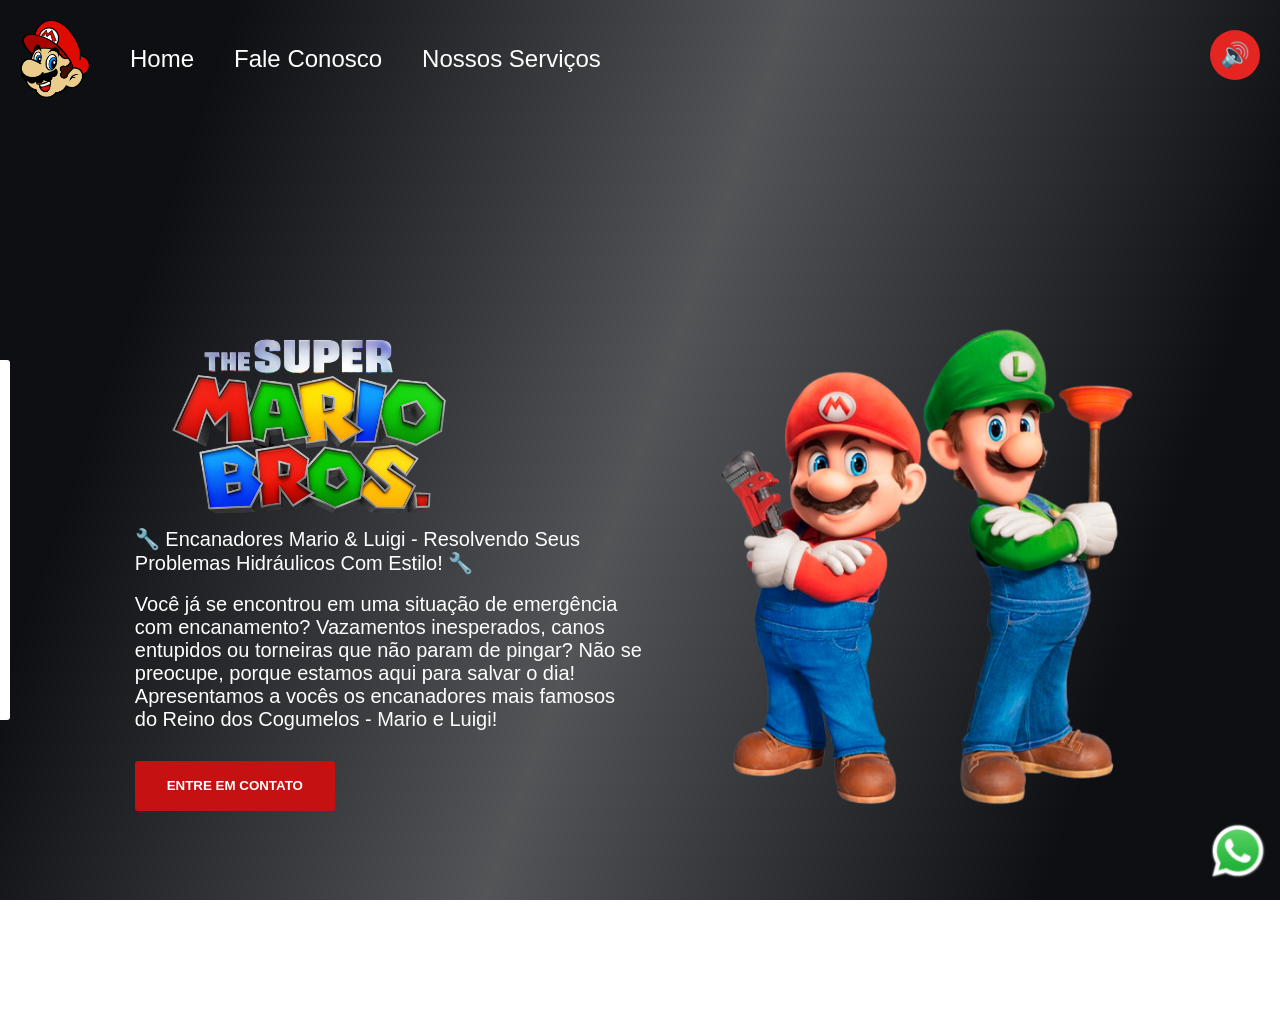
<file: index.html>
<!DOCTYPE html>
<html lang="pt-BR">

<head>
    <meta charset="UTF-8">
    <meta name="viewport" content="width=device-width, initial-scale=1.0">
    <link rel="stylesheet" href="style.css">
    <title>Mario Bros</title>
</head>

<body>

    <div class="header">
        <img src="./assets/logo-header.png" alt="mario-header">
        <a class="home-header" href="index.html">Home</a>
        <a class="fale-conosco-header" onclick="mostrarForm()" href="#">Fale Conosco</a>
        <a class="nossos-servicos-header" href="servicos.html">Nossos Serviços</a>
        <audio id="musica" src="./assets/super-mario-bros-music.mp3" loop autoplay></audio>
        <button id="btn-audio" aria-label="Tocar música">🔊</button>
    </div>

    <div class="caixa-principal">
        <div class="caixa-info-texto">
            <img src="./assets/logo.png" alt="Logo Mario Bros" class="logo-mario">
            <p>🔧 Encanadores Mario & Luigi - Resolvendo Seus Problemas Hidráulicos Com Estilo! 🔧</p>
            <br>
            <p>Você já se encontrou em uma situação de emergência com encanamento? Vazamentos inesperados, canos

                entupidos ou torneiras que não param de pingar? Não se preocupe, porque estamos aqui para salvar o dia!

                Apresentamos a vocês os encanadores mais famosos do Reino dos Cogumelos - Mario e Luigi!</p>
            <button onclick="mostrarForm()">Entre em Contato</button>
        </div>

        <div class="caixa-logo-luigi-mario">
            <img src="./assets/mario.png" alt="Imagem-Mario-e-Luigi" class="logo-luidi-mario">
        </div>

    </div>

    <div class="caixa-video">
        <video src="./assets/video.mp4" autoplay muted loop></video>
        <div class="mascara-video">
        </div>
    </div>

    <div class="caixa-link-whatsapp">
        <a href="https://wa.me/5519971403119?text=Quero%20um%20servi%C3%A7o." target="_blank" class="link-whatsapp">
            <img src="./assets/whatsapp.png" alt="whatsapp">
        </a>
    </div>

    <form class="formulario" action="https://formcarry.com/s/CyiKtgExMEr" method="POST" enctype="multipart/form-data">
        <input placeholder="Seu Nome" type="text" name="nome" required>
        <input placeholder="Seu Email" type="email" name="email" required>
        <textarea placeholder="Digite seu problema aqui..." name="problema"></textarea>
        <button type="submit">Pedir Orçamento</button>
    </form>

    <div class="mascara-formulario" onclick="esconderForm()"></div>

</body>
<script src="scripts.js"></script>

</html>
</file>
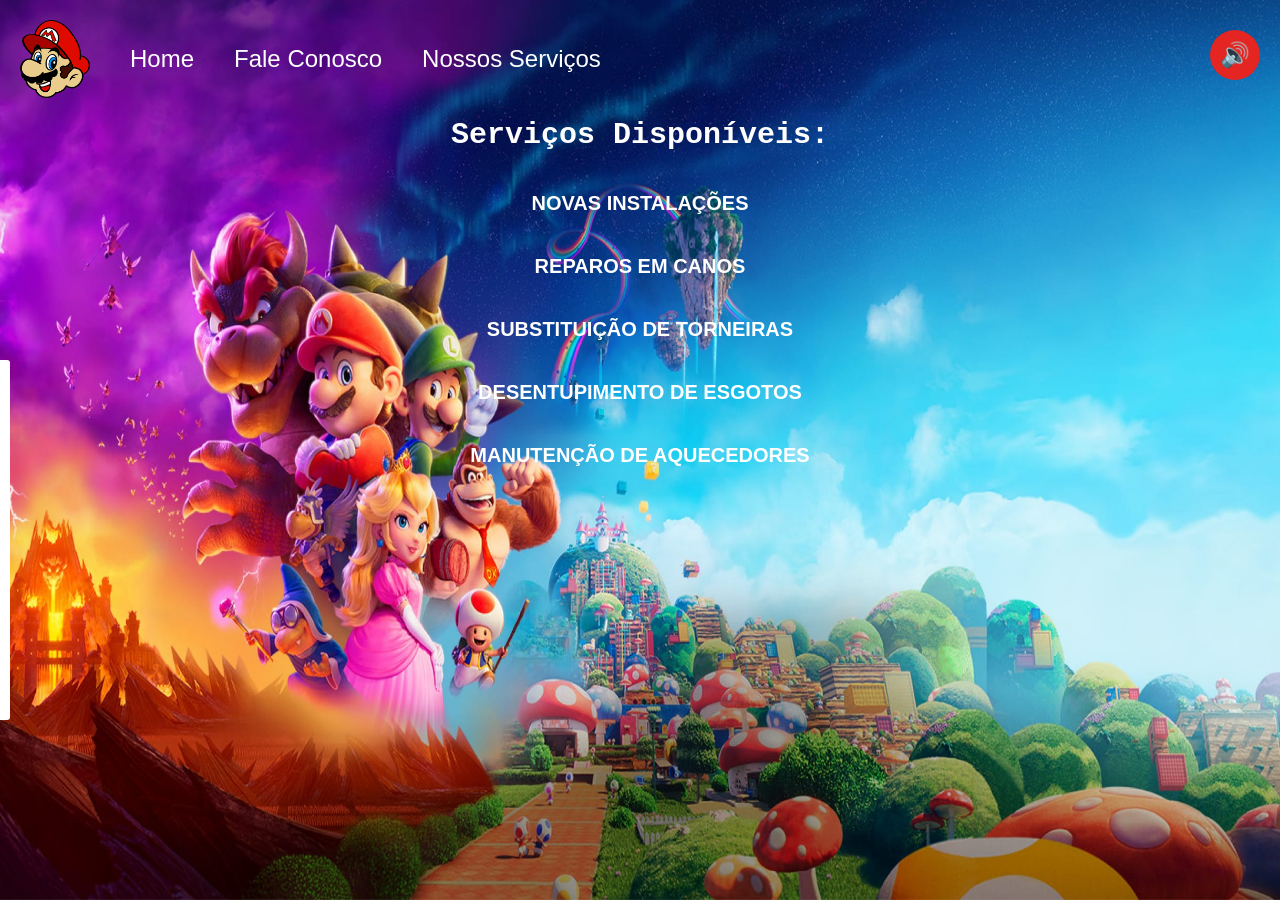
<file: servicos.html>
<!DOCTYPE html>
<html lang="pt-br">

<head>
    <meta charset="UTF-8">
    <meta name="viewport" content="width=device-width, initial-scale=1.0">
    <link rel="stylesheet" href="style.css">
    <title>Serviços Disponíveis</title>
</head>

<body>

    <div class="header">
        <img src="./assets/logo-header.png" alt="mario-header">
        <a class="home-header" href="index.html">Home</a>
        <a class="fale-conosco-header" onclick="mostrarForm()" href="#">Fale Conosco</a>
        <a class="nossos-servicos-header" href="servicos.html">Nossos Serviços</a>
        <audio id="musica" src="./assets/super-mario-bros-music.mp3" loop autoplay></audio>
        <button id="btn-audio" aria-label="Tocar música">🔊</button>
    </div>


    <div class="caixa-info-texto-servicos">

        <h1>Serviços Disponíveis:</h1>

        <p>Novas Instalações</p>
        <p>Reparos em Canos</p>
        <p>Substituição de Torneiras</p>
        <p>Desentupimento de Esgotos</p>
        <p>Manutenção de Aquecedores</p>

        <img src="./assets/backgroud.jpeg" alt="Imagem de fundo" class="imagem-fundo">
    </div>

    <form class="formulario">
        <input Placeholder="Seu Nome">
        <input Placeholder="Seu Email">
        <textarea Placeholder="Digite seu problema aqui..."></textarea>
        <button>Pedir Orçamento</button>
    </form>

    <div class="mascara-formulario" onclick="esconderForm()"></div>
</body>
<script src="scripts.js"></script>

</html>
</file>
<file: style.css>
* {
    margin: 0;
    padding: 0;
    box-sizing: border-box;
    font-family: "Mukta", sans-serif;
}

.logo-mario {
    width: 350px;
}

.logo-luidi-mario {
    height: 500px;
}

button {
    background-color: #c51111;
    color: white;
    width: 200px;
    height: 50px;
    border: none;
    border-radius: 3px;
    text-transform: uppercase;
    font-weight: bold;
    cursor: pointer;
    margin-top: 30px;
}

.caixa-info-texto {
    width: 47%;
}

body {
    height: 100vh;
}

.caixa-principal {
    display: flex;
    align-items: center;
    justify-content: space-around;
    padding: 100px;
    height: 100vh;
}

.caixa-video {
    position: fixed;
    top: 0;
    z-index: -1;
}

video {
    min-width: 100vw;
    min-height: 100vh;
}

.mascara-video {
    position: fixed;
    background: linear-gradient(109deg, rgba(10, 12, 16, 0.99) 15%, rgba(10, 12, 16, 0.7) 50%, rgba(10, 12, 16, 0.99) 85%);
    width: 100%;
    height: 100%;
    top: 0;
}

p {
    color: white;
    font-size: 20px;
}

.header {
    display: flex;
    align-items: center;
    gap: 40px;
    padding: 20px;
}

.header img {
    width: 70px;
}

.header a {
    color: white;
    cursor: pointer;
    font-size: 24px;
    text-decoration: none;
}

.header a:hover {
    color: #c51111;
    transition: 0.5s ease-in-out;
}

.caixa-link-whatsapp {
    position: fixed;
    bottom: 15px;
    right: 12px;
}

.link-whatsapp img {
    width: 60px;
}

.link-whatsapp {
    cursor: pointer;
}

form {
    background-color: white;
    position: fixed;
    top: 40%;
    left: -340px;
    display: flex;
    flex-direction: column;
    gap: 20px;
    padding: 20px;
    border-radius: 3px;
    width: 350px;
    z-index: 1;
    transition: 0.5s left ease-in-out;
}

form input {
    height: 40px;
    padding-left: 10px;
    border-radius: 5px;
    border: 1px solid gray;
    outline-color: #18d80f;
}

form textarea {
    padding-left: 10px;
    border-radius: 5px;
    border: 1px solid gray;
    outline-color: #18d80f;
    height: 100px;
}

.mascara-formulario {
    width: 100%;
    height: 100%;
    position: fixed;
    top: 0;
    background: linear-gradient(109deg, rgba(10, 12, 16, 0.99) 15%, rgba(10, 12, 16, 0.7) 50%, rgba(10, 12, 16, 0.99) 85%);
    visibility: hidden;
    transition: 0.5s visibility ease-in-out;
}

#btn-audio {
    position: fixed;
    right: 20px;
    top: 0;
    width: 50px;
    height: 50px;
    border: none;
    border-radius: 50%;
    background: #e52521;
    color: #fff;
    font-size: 24px;
    cursor: pointer;
}


.caixa-info-texto-servicos {
    display: flex;
    flex-direction: column;
    align-items: center;
    justify-content: center;
    gap: 40px;
}

.caixa-info-texto-servicos h1 {
    color: white;
    font-size: 30px;
    font-weight: bold;
    font-family: 'Courier New', Courier, monospace;

}

.caixa-info-texto-servicos p {
    color: white;
    font-size: 20px;
    text-transform: uppercase;
    font-weight: bold;
    font-family: 'Gill Sans', 'Gill Sans MT', Calibri, 'Trebuchet MS', sans-serif
}

.imagem-fundo {
    position: fixed;
    top: 0;
    width: 100vw;
    height: 100vh;
    z-index: -2;
}

/*
MEDIA QUERY
MAX- DO TAMANHO DE TELA DEFINIDO PARA TAMANHOS MENORES
MIN - DO TAMANHO DE TELA DEFINIDO PARA TAMANHOS MAIORES
*/
@media (max-width: 1100px) {
    .logo-mario {
        display: none;
    }

    .caixa-principal {
        padding: 30px;
        flex-direction: column;
    }

    .caixa-info-texto {
        width: 92%;
        display: flex;
        flex-direction: column;
        align-items: center;
    }

    .logo-luidi-mario {
        height: auto;
        width: 80%;
    }

    caixa-logo-luigi-mario {
        display: flex;
        flex-direction: column;
        align-items: center;
    }

    .header {
        padding: 10px;
    }

    .header img {
        width: 40px;
    }

    .header a{
        font-size: 18px;
    }

    #btn-audio {
        width: 30px;
        height: 30px;
        font-size: 18px;

    }
}
</file>
